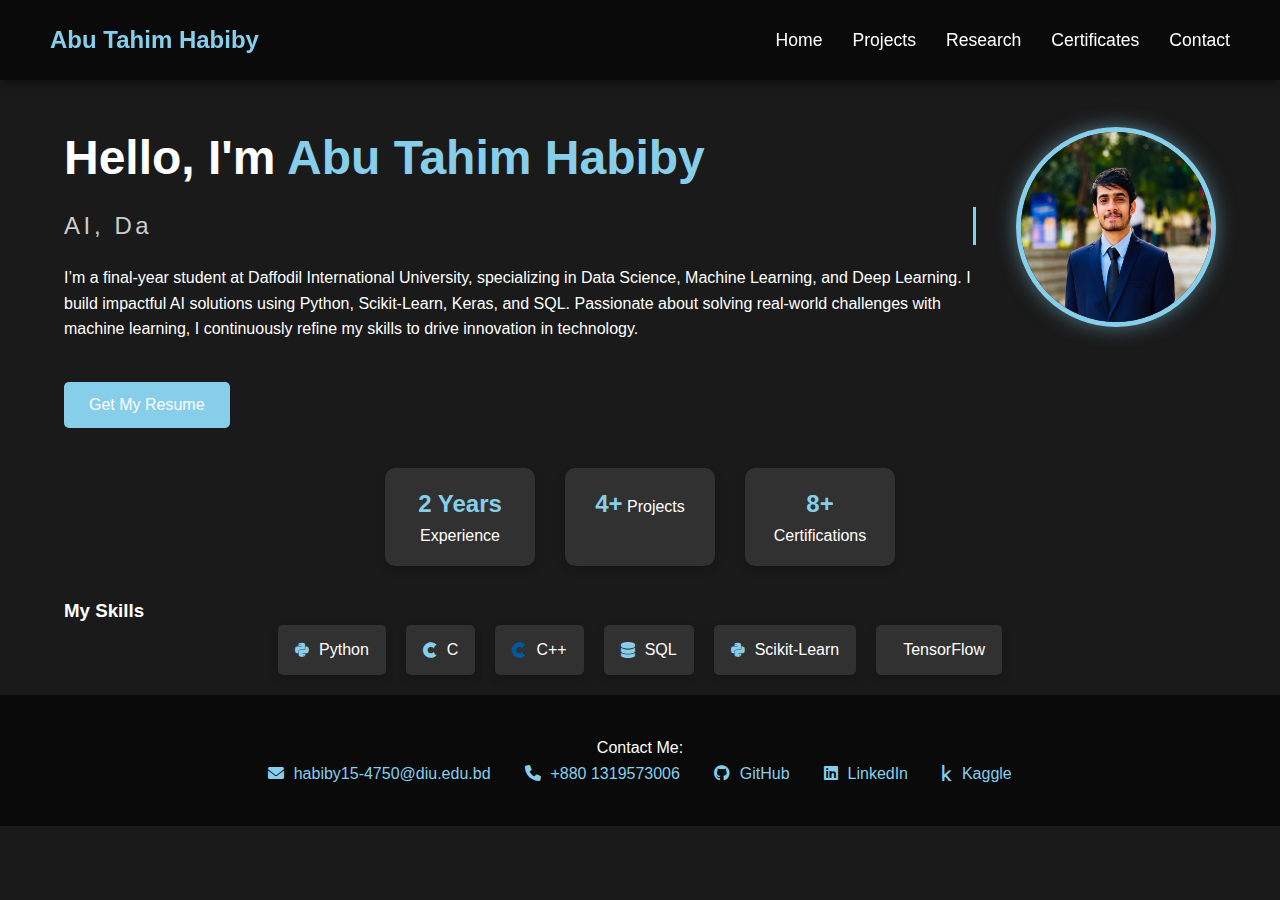
<file: index.html>
<!DOCTYPE html>
<html lang="en">
<head>
    <meta charset="UTF-8">
    <meta name="viewport" content="width=device-width, initial-scale=1.0">
    <title>Abu Tahim Habiby | Portfolio</title>
    <link rel="stylesheet" href="assets/css/style.css">
    <link rel="stylesheet" href="https://cdnjs.cloudflare.com/ajax/libs/font-awesome/6.0.0-beta3/css/all.min.css">
</head>
<body>
    <nav>
        <a href="index.html" class="logo">Abu Tahim Habiby</a>
        <ul class="nav-links">
            <li><a href="index.html">Home</a></li>
            <li><a href="projects.html">Projects</a></li>
            <li><a href="research.html">Research</a></li>
            <li><a href="certificates.html">Certificates</a></li>
            <li><a href="contact.html">Contact</a></li>
        </ul>
        <div class="menu-toggle"><i class="fas fa-bars"></i></div>
    </nav>

    <section id="home" style="padding-top: 100px;">
        <div class="container">
            <div class="hero-content">
                <div class="hero-text">
                    <h1>Hello, I'm <span>Abu Tahim Habiby</span></h1>
                    <p class="title typing">AI, Data Science & ML Enthusiast</p>
                    <p>I’m a final-year student at Daffodil International University, specializing in Data Science, Machine Learning, and Deep Learning. I build impactful AI solutions using Python, Scikit-Learn, Keras, and SQL. Passionate about solving real-world challenges with machine learning, I continuously refine my skills to drive innovation in technology.</p>
                </div>
                <div class="hero-image">
                    <img src="assets/images/Tahim.jpeg" alt="Abu Tahim Habiby" id="profile-img">
                </div>
            </div>
            <a href="assets/Abu_Tahim_Habiby_Resume.pdf" class="btn">Get My Resume</a>
            <div class="stats-container">
                <div class="stats">
                    <div class="stat-card"><span>2 Years</span> Experience</div>
                    <div class="stat-card"><span>4+</span> Projects</div>
                    <div class="stat-card"><span>8+</span> Certifications</div>
                </div>
            </div>
            <section id="skills">
                <h3>My Skills</h3>
                <ul>
                    <li><i class="fab fa-python"></i> Python</li>
                    <li><i class="fab fa-cuttlefish"></i> C</li>
                    <li><i class="fab fa-cuttlefish" style="color: #00599C;"></i> C++</li>
                    <li><i class="fas fa-database"></i> SQL</li>
                    <li><i class="fab fa-python"></i> Scikit-Learn</li>
                    <li><i class="fab fa-tensorflow"></i> TensorFlow</li>
                </ul>
            </section>
        </div>
    </section>

    <footer>
        <div class="container">
            <div class="contact-info">
                <p>Contact Me:</p>
                <a href="mailto:habiby15-4750@diu.edu.bd"><i class="fas fa-envelope"></i> habiby15-4750@diu.edu.bd</a>
                <a href="tel:+8801319573006"><i class="fas fa-phone"></i> +880 1319573006</a>
                <a href="https://github.com/Tahim2"><i class="fab fa-github"></i> GitHub</a>
                <a href="https://www.linkedin.com/in/abu-tahim-habiby/"><i class="fab fa-linkedin"></i> LinkedIn</a>
                <a href="https://www.kaggle.com/abutahimhabiby"><i class="fab fa-kaggle"></i> Kaggle</a>
            </div>
        </div>
    </footer>

    <script src="assets/js/script.js"></script>
</body>
</html>
</file>
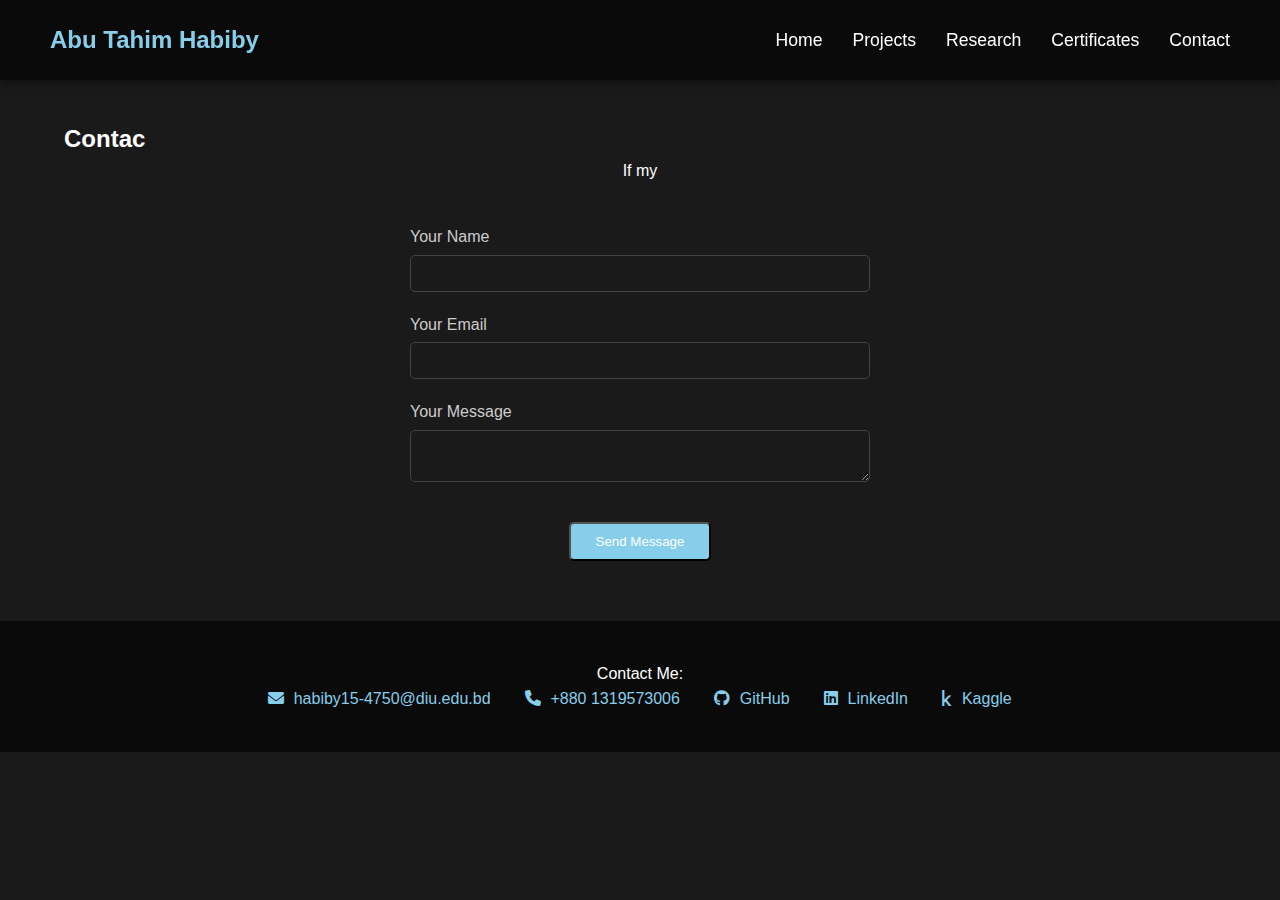
<file: contact.html>
<!DOCTYPE html>
<html lang="en">
<head>
    <meta charset="UTF-8">
    <meta name="viewport" content="width=device-width, initial-scale=1.0">
    <title>Abu Tahim Habiby | Contact</title>
    <link rel="stylesheet" href="assets/css/style.css">
    <link rel="stylesheet" href="https://cdnjs.cloudflare.com/ajax/libs/font-awesome/6.0.0-beta3/css/all.min.css">
</head>
<body>
    <nav>
        <a href="index.html" class="logo">Abu Tahim Habiby</a>
        <ul class="nav-links">
            <li><a href="index.html">Home</a></li>
            <li><a href="projects.html">Projects</a></li>
            <li><a href="research.html">Research</a></li>
            <li><a href="certificates.html">Certificates</a></li>
            <li><a href="contact.html">Contact</a></li>
        </ul>
        <div class="menu-toggle"><i class="fas fa-bars"></i></div>
    </nav>

    <section id="contact" style="padding-top: 100px;">
        <div class="container">
            <h2 class="bio">Contact Me</h2>
            <p class="contact-message"><span class="typing-text">If my expertise aligns with your needs, feel free to contact me.</span></p>
            <form action="https://formspree.io/f/mqabrwww" method="POST" style="padding: 20px;">
                <div class="form-group">
                    <label for="name">Your Name</label>
                    <input type="text" id="name" name="name" required>
                </div>
                <div class="form-group">
                    <label for="email">Your Email</label>
                    <input type="email" id="email" name="email" required>
                </div>
                <div class="form-group">
                    <label for="message">Your Message</label>
                    <textarea id="message" name="message" required></textarea>
                </div>
                <button type="submit" class="btn">Send Message</button>
            </form>
        </div>
    </section>

    <footer>
        <div class="container">
            <div class="contact-info">
                <p>Contact Me:</p>
                <a href="mailto:habiby15-4750@diu.edu.bd"><i class="fas fa-envelope"></i> habiby15-4750@diu.edu.bd</a>
                <a href="tel:+8801319573006"><i class="fas fa-phone"></i> +880 1319573006</a>
                <a href="https://github.com/Tahim2"><i class="fab fa-github"></i> GitHub</a>
                <a href="https://www.linkedin.com/in/abu-tahim-habiby/"><i class="fab fa-linkedin"></i> LinkedIn</a>
                <a href="https://www.kaggle.com/abutahimhabiby"><i class="fab fa-kaggle"></i> Kaggle</a>
            </div>
        </div>
    </footer>

    <script src="assets/js/script.js"></script>
</body>
</html>
</file>
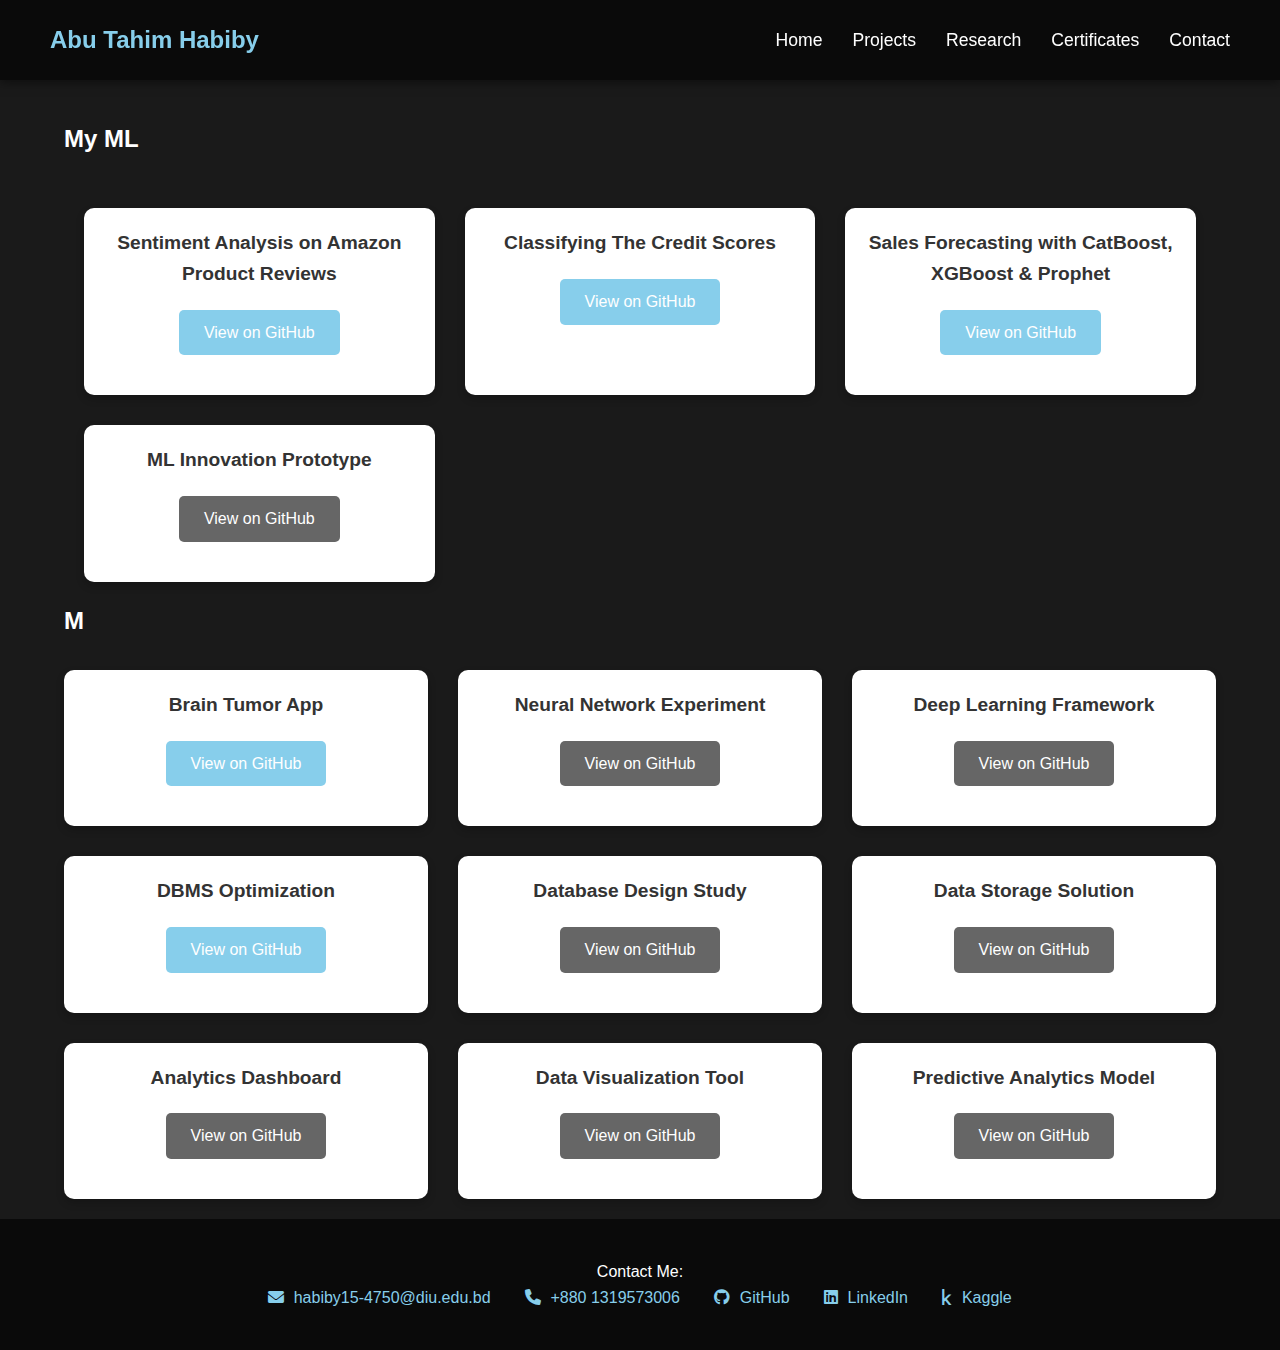
<file: projects.html>
<!DOCTYPE html>
<html lang="en">
<head>
    <meta charset="UTF-8">
    <meta name="viewport" content="width=device-width, initial-scale=1.0">
    <title>Abu Tahim Habiby | Projects</title>
    <link rel="stylesheet" href="assets/css/style.css">
    <link rel="stylesheet" href="https://cdnjs.cloudflare.com/ajax/libs/font-awesome/6.0.0-beta3/css/all.min.css">
</head>
<body>
    <nav>
        <a href="index.html" class="logo">Abu Tahim Habiby</a>
        <ul class="nav-links">
            <li><a href="index.html">Home</a></li>
            <li><a href="projects.html">Projects</a></li>
            <li><a href="research.html">Research</a></li>
            <li><a href="certificates.html">Certificates</a></li>
            <li><a href="contact.html">Contact</a></li>
        </ul>
        <div class="menu-toggle"><i class="fas fa-bars"></i></div>
    </nav>

    <section id="projects" style="padding-top: 100px;">
        <div class="container">
            <h2 class="bio">My ML Projects</h2>
            <div class="project-grid" style="padding: 20px;">
                <div class="project-card">
                    <h3>Sentiment Analysis on Amazon Product Reviews</h3>
                    <a href="https://github.com/Tahim2/Sentiment-Analysis-on-Amazon-Product-Reviews.git" class="btn" target="_blank">View on GitHub</a>
                </div>
                <div class="project-card">
                    <h3>Classifying The Credit Scores</h3>
                    <a href="https://github.com/Tahim2/Classifying-The-Credit-Scores.git" class="btn" target="_blank">View on GitHub</a>
                </div>
                <div class="project-card">
                    <h3>Sales Forecasting with CatBoost, XGBoost & Prophet</h3>
                    <a href="https://github.com/Tahim2/FUTURE_ML_1.git" class="btn" target="_blank">View on GitHub</a>
                </div>
                <div class="project-card">
                    <h3>ML Innovation Prototype</h3>
                    <a href="#" class="btn disabled">View on GitHub</a>
                </div>
            </div>

            <h2 class="bio">My Deep Learning Projects</h2>
            <div class="project-grid">
                <div class="project-card">
                    <h3>Brain Tumor App</h3>
                    <a href="https://github.com/Tahim2/brain-tumor-app.git" class="btn" target="_blank">View on GitHub</a>
                </div>
                <div class="project-card">
                    <h3>Neural Network Experiment</h3>
                    <a href="#" class="btn disabled">View on GitHub</a>
                </div>
                <div class="project-card">
                    <h3>Deep Learning Framework</h3>
                    <a href="#" class="btn disabled">View on GitHub</a>
                </div>
            </div>

            <h2 class="bio">My Database Projects</h2>
            <div class="project-grid">
                <div class="project-card">
                    <h3>DBMS Optimization</h3>
                    <a href="https://github.com/Tahim2/dbms_project.git" class="btn" target="_blank">View on GitHub</a>
                </div>
                <div class="project-card">
                    <h3>Database Design Study</h3>
                    <a href="#" class="btn disabled">View on GitHub</a>
                </div>
                <div class="project-card">
                    <h3>Data Storage Solution</h3>
                    <a href="#" class="btn disabled">View on GitHub</a>
                </div>
            </div>

            <h2 class="bio">My Data Analytics Projects</h2>
            <div class="project-grid">
                <div class="project-card">
                    <h3>Analytics Dashboard</h3>
                    <a href="#" class="btn disabled">View on GitHub</a>
                </div>
                <div class="project-card">
                    <h3>Data Visualization Tool</h3>
                    <a href="#" class="btn disabled">View on GitHub</a>
                </div>
                <div class="project-card">
                    <h3>Predictive Analytics Model</h3>
                    <a href="#" class="btn disabled">View on GitHub</a>
                </div>
            </div>
        </div>
    </section>

    <footer>
        <div class="container">
            <div class="contact-info">
                <p>Contact Me:</p>
                <a href="mailto:habiby15-4750@diu.edu.bd"><i class="fas fa-envelope"></i> habiby15-4750@diu.edu.bd</a>
                <a href="tel:+8801319573006"><i class="fas fa-phone"></i> +880 1319573006</a>
                <a href="https://github.com/Tahim2"><i class="fab fa-github"></i> GitHub</a>
                <a href="https://www.linkedin.com/in/abu-tahim-habiby/"><i class="fab fa-linkedin"></i> LinkedIn</a>
                <a href="https://www.kaggle.com/abutahimhabiby"><i class="fab fa-kaggle"></i> Kaggle</a>
            </div>
        </div>
    </footer>

    <script src="assets/js/script.js"></script>
</body>
</html>
</file>
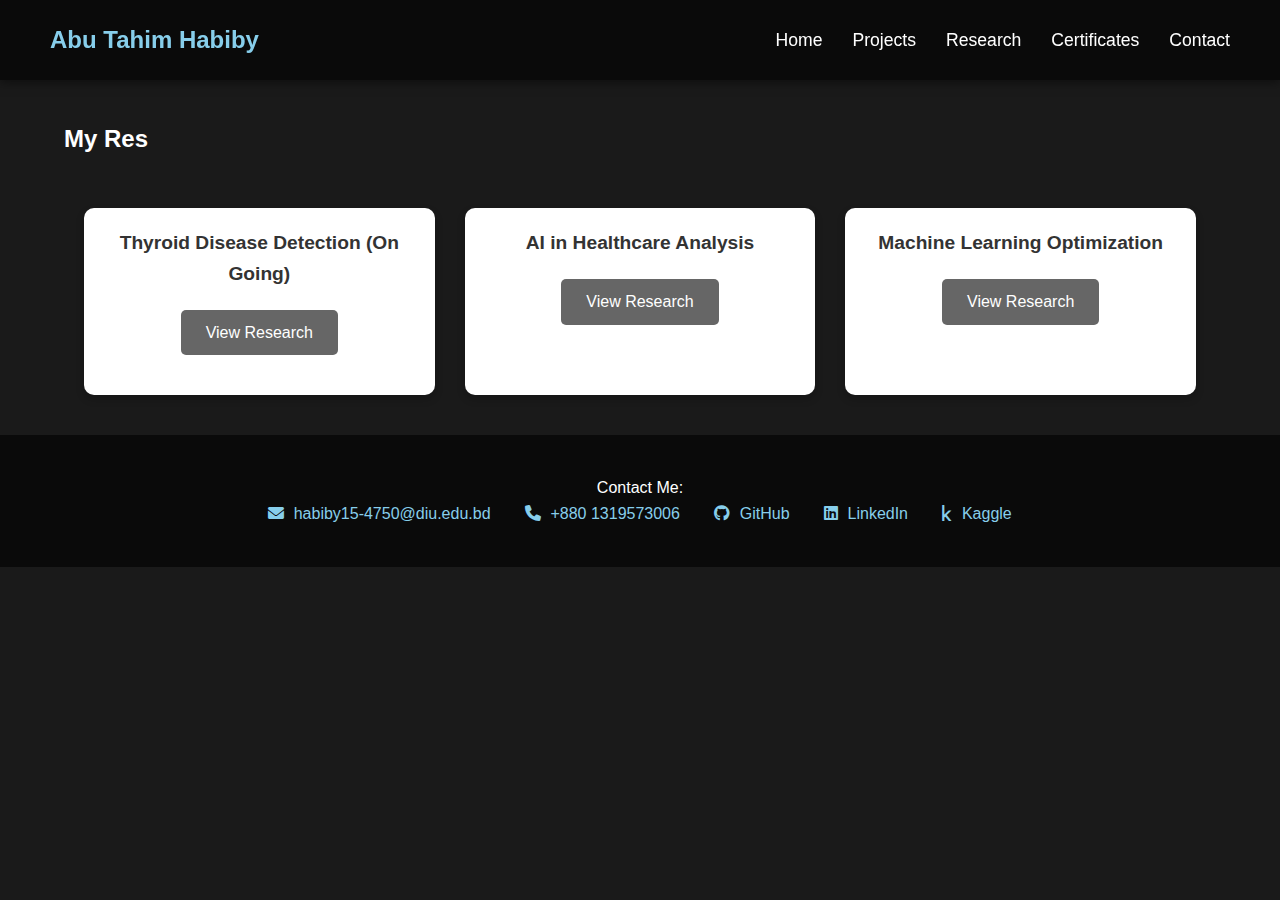
<file: research.html>
<!DOCTYPE html>
<html lang="en">
<head>
    <meta charset="UTF-8">
    <meta name="viewport" content="width=device-width, initial-scale=1.0">
    <title>Abu Tahim Habiby | Research</title>
    <link rel="stylesheet" href="assets/css/style.css">
    <link rel="stylesheet" href="https://cdnjs.cloudflare.com/ajax/libs/font-awesome/6.0.0-beta3/css/all.min.css">
</head>
<body>
    <nav>
        <a href="index.html" class="logo">Abu Tahim Habiby</a>
        <ul class="nav-links">
            <li><a href="index.html">Home</a></li>
            <li><a href="projects.html">Projects</a></li>
            <li><a href="research.html">Research</a></li>
            <li><a href="certificates.html">Certificates</a></li>
            <li><a href="contact.html">Contact</a></li>
        </ul>
        <div class="menu-toggle"><i class="fas fa-bars"></i></div>
    </nav>

    <section id="research" style="padding-top: 100px;">
        <div class="container">
            <h2 class="bio">My Research</h2>
            <div class="research-grid" style="padding: 20px;">
                <div class="research-card">
                    <h3>Thyroid Disease Detection (On Going)</h3>
                    <a href="#" class="btn disabled">View Research</a>
                </div>
                <div class="research-card">
                    <h3>AI in Healthcare Analysis</h3>
                    <a href="#" class="btn disabled">View Research</a>
                </div>
                <div class="research-card">
                    <h3>Machine Learning Optimization</h3>
                    <a href="#" class="btn disabled">View Research</a>
                </div>
            </div>
        </div>
    </section>

    <footer>
        <div class="container">
            <div class="contact-info">
                <p>Contact Me:</p>
                <a href="mailto:habiby15-4750@diu.edu.bd"><i class="fas fa-envelope"></i> habiby15-4750@diu.edu.bd</a>
                <a href="tel:+8801319573006"><i class="fas fa-phone"></i> +880 1319573006</a>
                <a href="https://github.com/Tahim2"><i class="fab fa-github"></i> GitHub</a>
                <a href="https://www.linkedin.com/in/abu-tahim-habiby/"><i class="fab fa-linkedin"></i> LinkedIn</a>
                <a href="https://www.kaggle.com/abutahimhabiby"><i class="fab fa-kaggle"></i> Kaggle</a>
            </div>
        </div>
    </footer>

    <script src="assets/js/script.js"></script>
</body>
</html>
</file>
<file: assets/css/style.css>
* {
    margin: 0;
    padding: 0;
    box-sizing: border-box;
}

body {
    font-family: 'Arial', sans-serif;
    background-color: #1a1a1a;
    color: #fff;
    line-height: 1.6;
}

nav {
    display: flex;
    justify-content: space-between;
    align-items: center;
    padding: 20px 50px;
    background: #0a0a0a;
    position: fixed;
    width: 100%;
    top: 0;
    z-index: 1000;
    box-shadow: 0 2px 10px rgba(0, 0, 0, 0.5);
    height: 80px;
}

.logo {
    font-size: 1.5em;
    font-weight: bold;
    color: #87CEEB;
    text-decoration: none;
    transition: color 0.3s;
}

.logo:hover {
    color: #76c0d6;
}

.nav-links {
    list-style: none;
    display: flex;
}

.nav-links li {
    margin-left: 30px;
}

.nav-links a {
    color: #fff;
    text-decoration: none;
    font-size: 1.1em;
    transition: color 0.3s;
}

.nav-links a:hover {
    color: #87CEEB;
}

.menu-toggle {
    display: none;
    font-size: 1.5em;
    cursor: pointer;
    color: #fff;
}

.container {
    width: 90%;
    max-width: 1200px;
    margin: 0 auto;
    padding: 20px 0;
}

#home, #projects, #research, #certificates, #contact {
    padding-top: 100px;
}

.hero-content {
    display: flex;
    align-items: center;
    justify-content: space-between;
    width: 100%;
    margin-bottom: 20px;
}

.hero-text {
    text-align: left;
    padding-right: 40px;
}

.hero-text h1 {
    font-size: 3em;
    margin-bottom: 10px;
}

.hero-text span {
    color: #87CEEB;
}

.hero-text .title {
    font-size: 1.5em;
    color: #ccc;
    margin-bottom: 20px;
}

.typing {
    overflow: hidden;
    border-right: .15em solid #87CEEB;
    white-space: nowrap;
    margin: 0 auto;
    letter-spacing: .15em;
    animation: typing 3.5s steps(40, end), blink-caret 0.75s step-end infinite;
}

@keyframes typing {
    from { width: 0 }
    to { width: 100% }
}

@keyframes blink-caret {
    from, to { border-color: transparent }
    50% { border-color: #87CEEB; }
}

.btn {
    display: inline-block;
    padding: 10px 25px;
    background: #87CEEB;
    color: #fff;
    text-decoration: none;
    border-radius: 5px;
    transition: background 0.3s, transform 0.3s;
    margin: 20px auto;
}

.btn:hover {
    background: #76c0d6;
    transform: translateY(-2px);
}

.hero-image {
    margin: 0;
}

#profile-img {
    border-radius: 50%;
    width: 200px;
    height: 200px;
    border: 5px solid #87CEEB;
    box-shadow: 0 0 20px rgba(135, 206, 235, 0.5);
    transition: transform 0.3s;
}

#profile-img:hover {
    transform: scale(1.05);
}

.stats-container {
    text-align: center;
    margin-top: 20px;
}

.stats {
    display: flex;
    justify-content: center;
    gap: 30px;
}

.stat-card {
    background: rgba(255, 255, 255, 0.1);
    padding: 15px 25px;
    border: 2px solid transparent;
    border-radius: 10px;
    text-align: center;
    width: 150px;
    transition: transform 0.3s, border-color 0.3s, background 0.3s;
    box-shadow: 0 4px 8px rgba(0, 0, 0, 0.2);
}

.stat-card:hover {
    transform: translateY(-5px);
    border-color: #87CEEB;
    background: rgba(135, 206, 235, 0.1);
}

.stat-card span {
    font-size: 1.5em;
    font-weight: bold;
    color: #87CEEB;
}

#about {
    padding: 80px 0;
    background: #1a1a1a;
    text-align: center;
}

#skills {
    margin-top: 30px;
}

#skills ul {
    display: flex;
    justify-content: center;
    gap: 20px;
    list-style: none;
    flex-wrap: wrap;
}

#skills li {
    display: flex;
    align-items: center;
    padding: 10px 15px;
    background: rgba(255, 255, 255, 0.1);
    border: 2px solid transparent;
    border-radius: 5px;
    transition: transform 0.3s, border-color 0.3s, background 0.3s;
    box-shadow: 0 4px 8px rgba(0, 0, 0, 0.2);
}

#skills li:hover {
    transform: translateY(-5px);
    border-color: #87CEEB;
    background: rgba(135, 206, 235, 0.1);
}

#skills i {
    margin-right: 10px;
    color: #87CEEB;
}

#projects-preview {
    padding: 50px 0;
    background: #0a0a0a;
    text-align: center;
}

.project-grid, .research-grid, .certificates-grid {
    display: grid;
    grid-template-columns: repeat(auto-fit, minmax(300px, 1fr));
    gap: 30px;
    margin-top: 30px;
}

.project-card, .research-card, .certificate-card {
    background: #fff;
    color: #333;
    padding: 20px;
    border-radius: 10px;
    text-align: center;
    transition: transform 0.3s, box-shadow 0.3s;
    box-shadow: 0 4px 8px rgba(0, 0, 0, 0.2);
}

.project-card h3, .research-card h3, .certificate-card h3 {
    margin-bottom: 10px;
    font-size: 1.2em;
}

.project-card .btn, .research-card .btn, .certificate-card .btn {
    margin-top: 10px;
}

.project-card:hover, .research-card:hover, .certificate-card:hover {
    transform: translateY(-5px);
    box-shadow: 0 6px 12px rgba(0, 0, 0, 0.3);
}

.btn.disabled {
    background: #666;
    cursor: not-allowed;
}

.certificate-card img {
    width: 100%;
    height: auto;
    border-radius: 5px;
    margin-bottom: 10px;
}

form {
    max-width: 500px;
    margin: 0 auto;
    display: flex;
    flex-direction: column;
    gap: 20px;
}

.form-group {
    display: flex;
    flex-direction: column;
}

.form-group label {
    margin-bottom: 5px;
    color: #ccc;
}

.form-group input, .form-group textarea {
    padding: 10px;
    border: 1px solid #444;
    border-radius: 5px;
    background: #1a1a1a;
    color: #fff;
}

.contact-message {
    text-align: center;
    margin-bottom: 20px;
}

footer {
    background: #0a0a0a;
    padding: 20px 0;
    text-align: center;
}

.contact-info a {
    color: #87CEEB;
    margin: 0 15px;
    text-decoration: none;
    transition: color 0.3s;
}

.contact-info a:hover {
    color: #76c0d6;
}

.contact-info i {
    margin-right: 5px;
}

@media (max-width: 768px) {
    .nav-links {
        display: none;
        flex-direction: column;
        width: 100%;
        position: absolute;
        top: 80px;
        left: 0;
        background: #0a0a0a;
        padding: 20px 0;
    }

    .nav-links.active {
        display: flex;
    }

    .nav-links li {
        margin: 10px 0;
    }

    .menu-toggle {
        display: block;
    }

    .hero-content {
        flex-direction: column;
        text-align: center;
    }

    .hero-text {
        padding-right: 0;
    }

    .hero-text h1 {
        font-size: 2em;
    }

    #profile-img {
        width: 150px;
        height: 150px;
        margin-top: 20px;
    }

    .stats {
        flex-direction: column;
        align-items: center;
    }

    .stat-card {
        margin-bottom: 10px;
        width: 120px;
    }

    .project-grid, .research-grid, .certificates-grid {
        grid-template-columns: 1fr;
    }

    form {
        width: 90%;
    }
}
</file>
